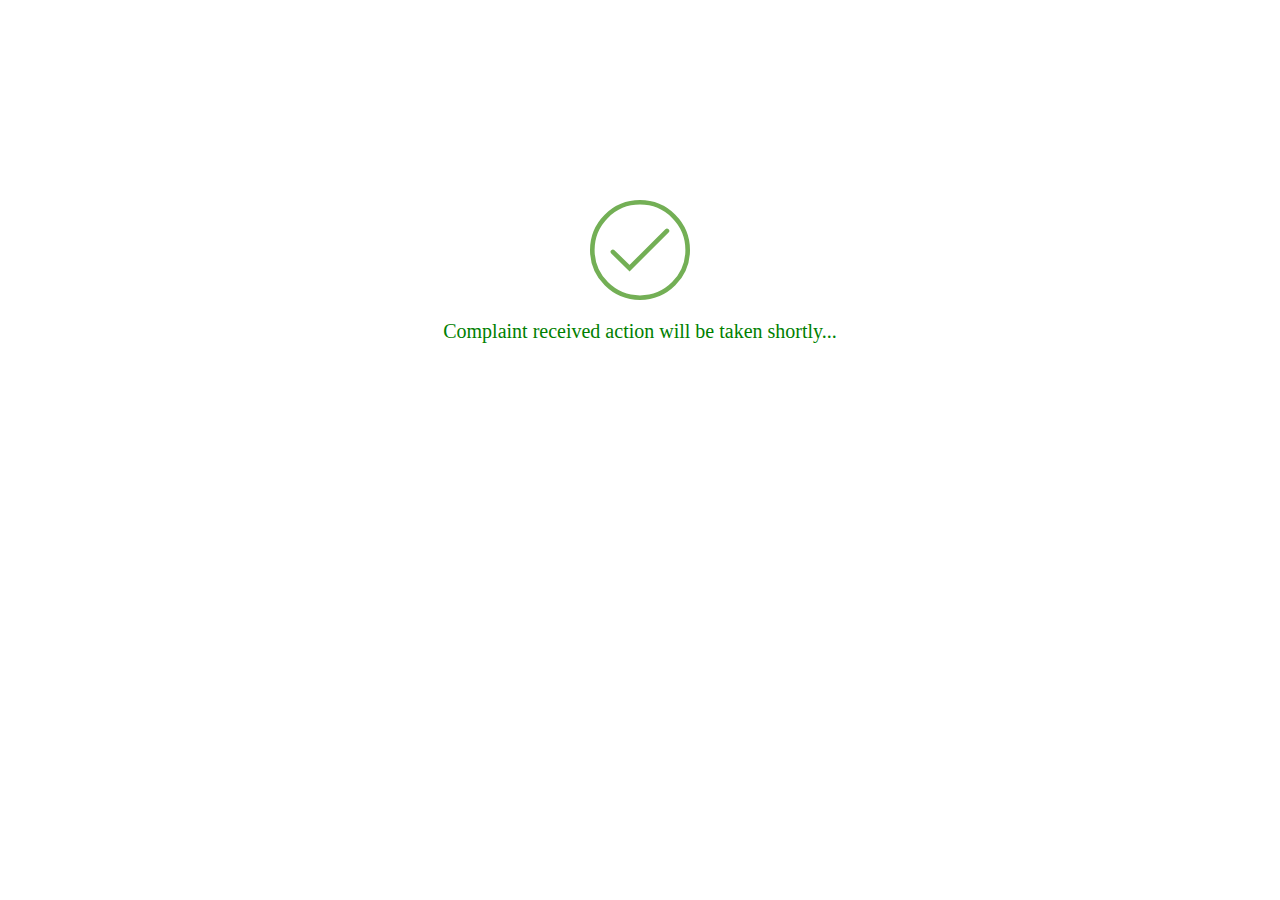
<file: compsubmit.html>
<!DOCTYPE html>
<html>
<head>
  <style>
svg {
  width: 100px;
  display: block;
  margin: 200px auto 0;
}

.path {
  stroke-dasharray: 1000;
  stroke-dashoffset: 0;
}
 .circle{
    -webkit-animation:dash.9s ease-in-out;
    animation: dash .9s ease-in-out;
  }
 .line {
    stroke-dashoffset: 1000;
    -webkit-animation: dash .9s .35s ease-in-out forwards;
    animation: dash .9s .35s ease-in-out forwards;
  }
.check {
    stroke-dashoffset: -100;
    -webkit-animation: dash-check .9s .35s ease-in-out forwards;
    animation: dash-check .9s .35s ease-in-out forwards;
  }


p {
  text-align: center;
  margin: 20px 0 60px;
  font-size: 1.25em;
}
.success{
    color:green;
  }
</style>
</head>
<body>
  <svg version="1.1" xmlns="http://www.w3.org/2000/svg" viewBox="0 0 130.2 130.2">
  <circle class="circle" fill="none" stroke="#73AF55" stroke-width="6" stroke-miterlimit="10" cx="65.1" cy="65.1" r="62.1"/>
  <polyline class="check" fill="none" stroke="#73AF55" stroke-width="6" stroke-linecap="round" stroke-miterlimit="10" points="100.2,40.2 51.5,88.8 29.8,67.5 "/>
</svg>
<p class="success">Complaint received action will be taken shortly...</p>
</body>
</html
</file>
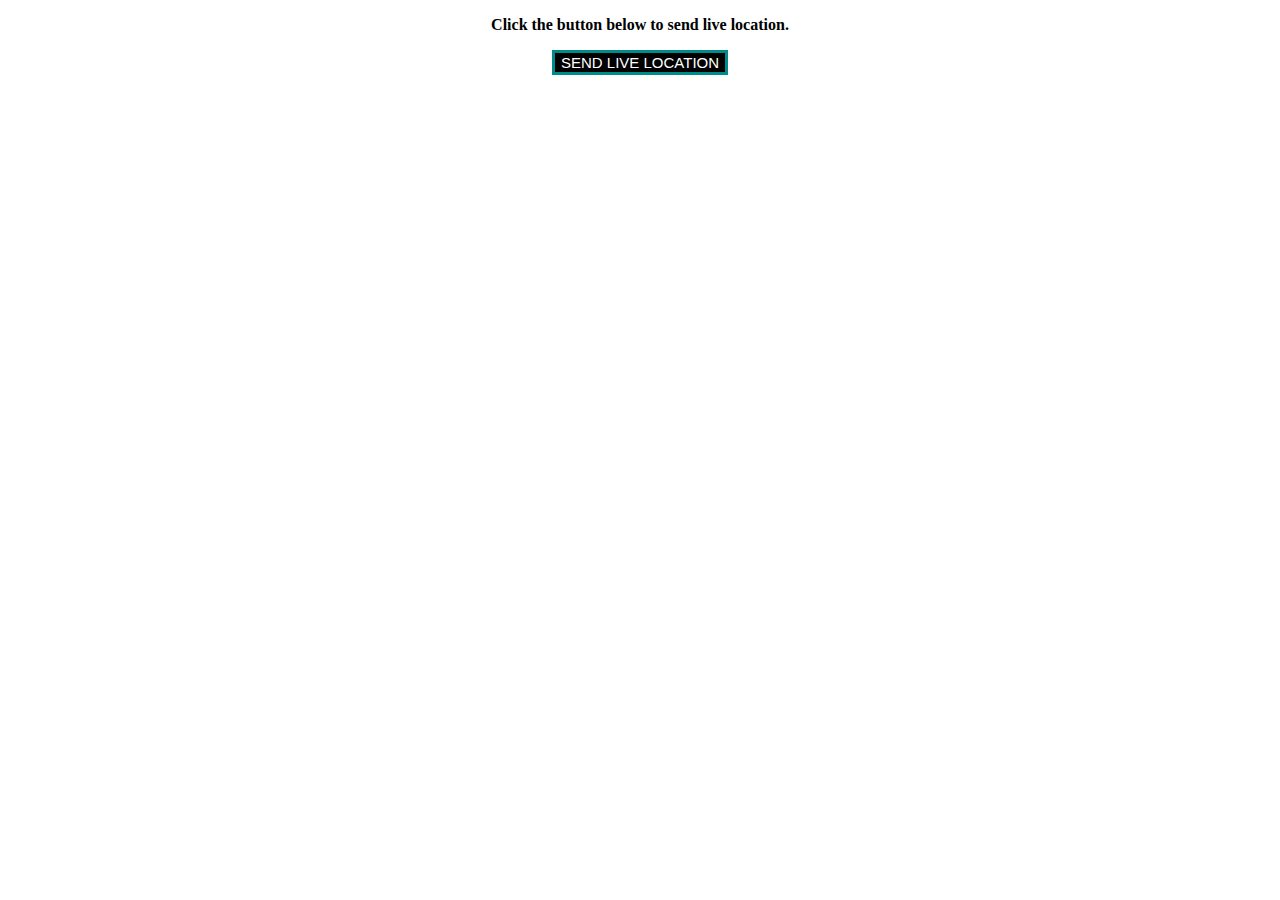
<file: newcompcontrol.html>
<!DOCTYPE html>
<html>
<body>

<center>
<p><b>Click the button below to send live location.</b></p>

<button onclick="getLocation()" style="background-color:black;color:white; font-size: 15px; border: 3px solid darkcyan;" >SEND LIVE LOCATION</button>

<p id="demo"></p>

<script>
var x = document.getElementById("demo");

function getLocation() {
  if (navigator.geolocation) {
    navigator.geolocation.getCurrentPosition(showPosition);
  } else { 
    x.innerHTML = "Geolocation is not supported by this browser.";
  }
}

function showPosition(position) {
  x.innerHTML = "Latitude: " + position.coords.latitude + 
  "<br>Longitude: " + position.coords.longitude;
  window.alert("Live location sent successfully.Police will arrive shortly");
}

</script>
</center>
</body>
</html>
</file>
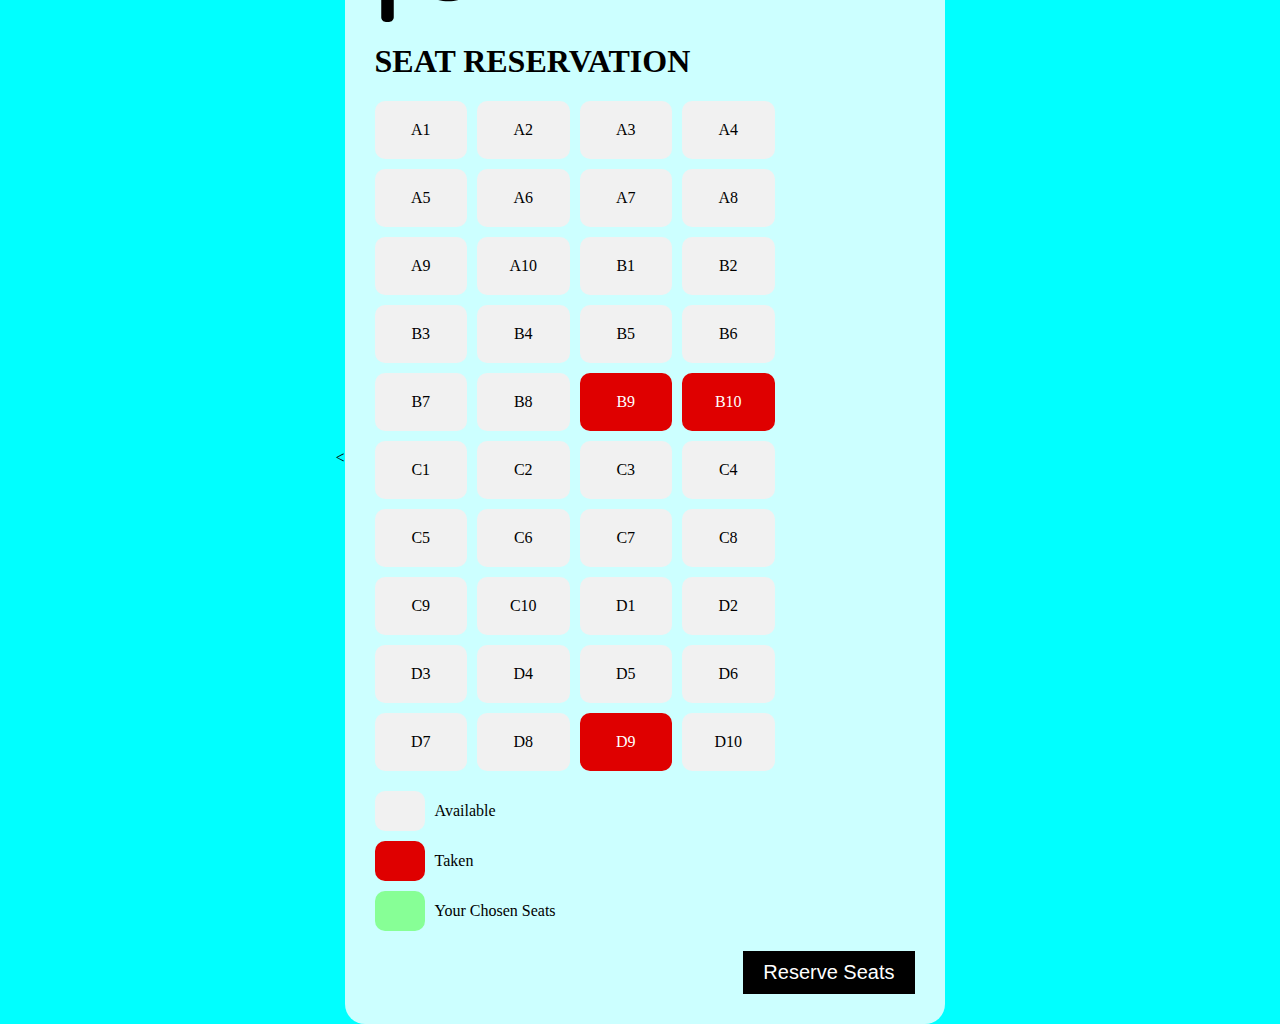
<file: newseat.html>
<<!DOCTYPE html>
<html>
<head>
  <meta charset="utf-8">
  <style>
.seat {
  text-align: center;
  padding: 20px 10px;
  border-radius: 10px;
  background: #f1f1f1;
}
.taken { background: #df0000; color: #fff; }
.selected { background: #87ff96; }

#layout {
  max-width: 400px;
  display: grid;
  grid-template-columns: repeat(4, 1fr);
  grid-gap: 10px;
  margin-bottom: 20px;
}

#legend {
  display: grid;
  grid-gap: 10px;
  grid-template-columns: 50px auto ;
}
#legend .txt {
  display: flex;
  align-items: center;
}
#save {
  font-size: 20px;
  margin-top: 20px;
  padding: 10px 20px;
  border: 0;
  color: #fff;
  background: #00479f;
}

* {
  box-sizing: border-box;
}
body {
  display: flex;
  align-items: center;justify-content: center;
  min-height: 100vh;
  background-color:cyan ;
}

.widget-wrap {
  min-width: 600px;
  padding: 30px;
  border-radius: 20px;
  background: rgba(255, 255, 255, 0.8);
}

#sort {
  width: 100px; height:100px;
  background-image: url('data:image/svg+xml;utf8,<svg viewBox="0 0 512 512" width="100" xmlns="http://www.w3.org/2000/svg"><path d="M349.565 98.783C295.978 98.783 251.721 64 184.348 64c-24.955 0-47.309 4.384-68.045 12.013a55.947 55.947 0 0 0 3.586-23.562C118.117 24.015 94.806 1.206 66.338.048 34.345-1.254 8 24.296 8 56c0 19.026 9.497 35.825 24 45.945V488c0 13.255 10.745 24 24 24h16c13.255 0 24-10.745 24-24v-94.4c28.311-12.064 63.582-22.122 114.435-22.122 53.588 0 97.844 34.783 165.217 34.783 48.169 0 86.667-16.294 122.505-40.858C506.84 359.452 512 349.571 512 339.045v-243.1c0-23.393-24.269-38.87-45.485-29.016-34.338 15.948-76.454 31.854-116.95 31.854z"/></svg>');
  background-repeat: no-repeat;
  background-position: center;
}

/* FOOTER */
#code-boxx {
  font-weight: 600;
  margin-top: 50px;
}
#code-boxx a {
  display: inline-block;
  padding: 5px;
  text-decoration: none;
  background: #b90a0a;
  color: #fff;
}
</style>
</head>
<body>
  <div class="widget-wrap">
  <div id="sort"></div>
  <h1>SEAT RESERVATION</h1>
  
  <!-- (A) SEAT LAYOUT -->
  <div id="layout"></div>

  <!-- (B) LEGEND -->
  <div id="legend">
    <div class="seat"></div> <div class="txt">Available</div>
    <div class="seat taken"></div> <div class="txt">Taken</div>
    <div class="seat selected"></div> <div class="txt">Your Chosen Seats</div>
  </div>

  <!-- (C) SAVE SELECTION -->
  <button id="save" onclick="reserve.save()" style="float: right;background-color: black;color: white;">Reserve Seats</button>
</div>
<script>
var tot=40;avail=0;taken=0;
var reserve = {
  // (A) INIT
  init : () => {
    // (A1) GET LAYOUT WRAPPER
    let layout = document.getElementById("layout");

    // (A2) GENERATE SEATS
    for (let i=65; i<=68; i++) { for (let j=1; j<=10; j++) {
      let seat = document.createElement("div");
      seat.innerHTML = String.fromCharCode(i) + j;
      seat.className = "seat";
      seat.onclick = () => { reserve.toggle(seat);
      avail=tot-1;
      taken=tot-avail;
      tot=avail;
 };
      layout.appendChild(seat);
    }}

    // (A3) FOR DEMO ONLY - RANDOM TAKEN SEATS
    let all = document.querySelectorAll("#layout .seat"),
        len = all.length - 1, rnd = [];
    while (rnd.length != 3) {
      let r = Math.floor(Math.random() * len);
      if (!rnd.includes(r)) { rnd.push(r); }
    }
    for (let i of rnd) {
      all[i].classList.add("taken");
      all[i].onclick = "";
    }
  },
  // (B) CHOOSE THIS SEAT
  toggle : (seat) => {
    seat.classList.toggle("selected");
  },

  // (C) SAVE RESERVATION
  save : () => {
    let selected = document.querySelectorAll("#layout .selected");

    // (C2) ERROR!
    if (selected.length == 0) { alert("No seats selected."); }

    // (C3) SELECTED SEATS
    else {
      // (C3-1) GET SELECTED SEAT NUMBERS
      let a;let price=500;totpay=0;
      let seats = [];
      for (let s of selected) {a=seats.push(s.innerHTML);}
      console.log(a+" seats are selected"); 
      totpay=a*price;
      console.log("Total: "+totpay);
      console.log(tot+" seats are left.Hurry Up");
      alert(JSON.stringify(seats));
      window.location.replace("customerdetails.html");
    }
  }
};
window.addEventListener("DOMContentLoaded", reserve.init);
</script>
</body>
</html>
</file>
